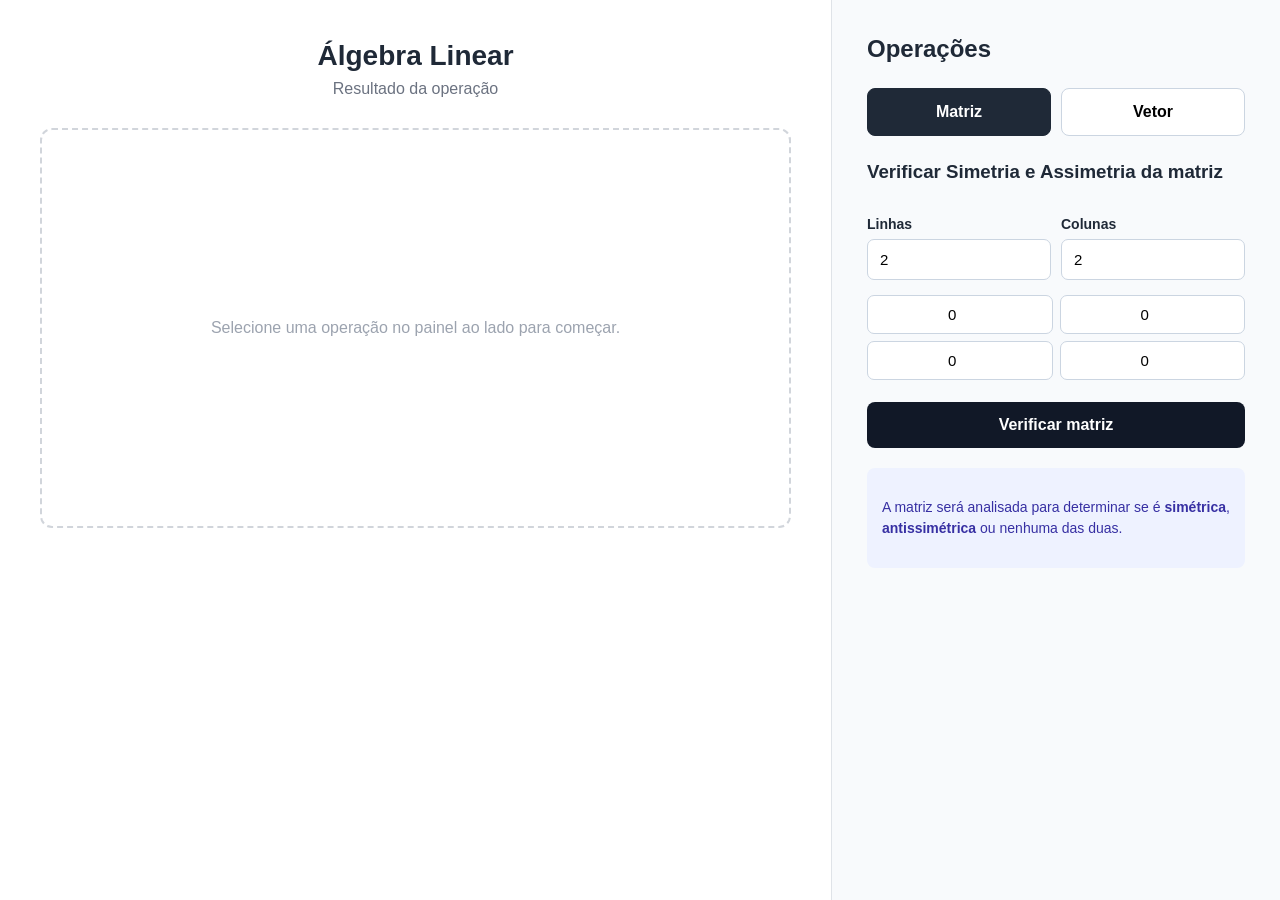
<file: Matrizes_e_Vetores/view/index.html>
<!DOCTYPE html>
<html lang="pt-BR">
    <head>
        <meta charset="UTF-8">
        <meta name="viewport" content="width=device-width, initial-scale=1.0">
        <meta name="description" content="Projeto de Algebra Linear com Matrizes e Vetores"/>

        <link rel="preconnect" href="https://fonts.googleapis.com">
        <link rel="preconnect" href="https://fonts.gstatic.com" crossorigin>
        <link href="https://fonts.googleapis.com/css2?family=Inter:wght@400;600;800&display=swap" rel="stylesheet">
        
        <link rel="stylesheet" href="../static/css/style.css">
        <title>Álgebra — Matrizes e Vetores</title>
    </head>

    <body>
        <div class="app">
            <!-- LADO ESQUERDO: RESULTADO -->
            <main class="resultado">
                <h1>Álgebra Linear</h1>
                <p class="subtitulo">Resultado da operação</p>

                <div id="resultadoConteudo" class="resultado-conteudo">
                    <div class="placeholder">
                        Selecione uma operação no painel ao lado para começar.
                    </div>
                </div>
            </main>
        
            <!-- LADO DIREITO: CONTROLES -->
            <div class="painel">
                <h2>Operações</h2>

                <div class="operacoes">
                    <button class="operacao-btn ativo" onclick="selecionarOperacao('matriz', this)">Matriz</button>
                    <button class="operacao-btn" onclick="selecionarOperacao('vetor', this)">Vetor</button>
                </div>

                <!-- MATRIZ -->
                <section id="secaoMatriz" class="secao ativa">
                    <h3>Verificar Simetria e Assimetria da matriz</h3>

                    <div class="dimensoes">
                        <div>
                            <label for="linhas">Linhas</label>
                            <input id="linhas" type="number" min="1" value="2"
                                onchange="gerarMatriz()">
                        </div>

                        <div>
                            <label for="colunas">Colunas</label>
                            <input id="colunas" type="number" min="1" value="2"
                                onchange="gerarMatriz()">
                        </div>
                    </div>

                    <div id="matrizInputs" class="matriz-inputs"></div>

                    <button class="botao-principal" onclick="verificarMatriz()">
                        Verificar matriz
                    </button>

                    <div class="explicacao">
                        <p>A matriz será analisada para determinar se é <b>simétrica</b>,
                        <b>antissimétrica</b> ou nenhuma das duas.</p>
                    </div>

                    <div id="erroMatriz" class="erro"></div>
                </section>

                <!-- VETOR -->
                <section id="secaoVetor" class="secao">
                    <h3>Operação com vetores no R²</h3>
                    
                    <div class="vetor">
                        <h3>Vetor A</h3>

                        <div class="coordenadas">
                            <div>
                                <label for="ax">X</label>
                                <input id="ax" type="number" value="3">
                            </div>

                            <div>
                                <label for="ay">Y</label>
                                <input id="ay" type="number" value="2">
                            </div>
                        </div>
                    </div>

                    <div class="vetor">
                        <h3>Vetor B</h3>

                        <div class="coordenadas">
                            <div>
                                <label for="bx">X</label>
                                <input id="bx" type="number" value="1">
                            </div>

                            <div>
                                <label for="by">Y</label>
                                <input id="by" type="number" value="4">
                            </div>
                        </div>
                    </div>

                    <label for="operacaoVetor">Operação</label>
                    
                    <select id="operacaoVetor">
                        <option value="soma">A + B</option>
                        <option value="subtracao">A - B</option>
                    </select>

                    <button class="botao-principal" onclick="calcularVetores()">Calcular resultante</button>

                    <div class="explicacao">
                        Os dois vetores partem da origem (0, 0).
                        O backend em Python poderá gerar o gráfico 2D contendo os vetores e a resultante.
                    </div>

                    <div id="erroVetor" class="erro"></div>
                </section>
            </div> 
        </div>
    
        <script src="../static/js/script.js"></script>
    </body>
</html>
</file>
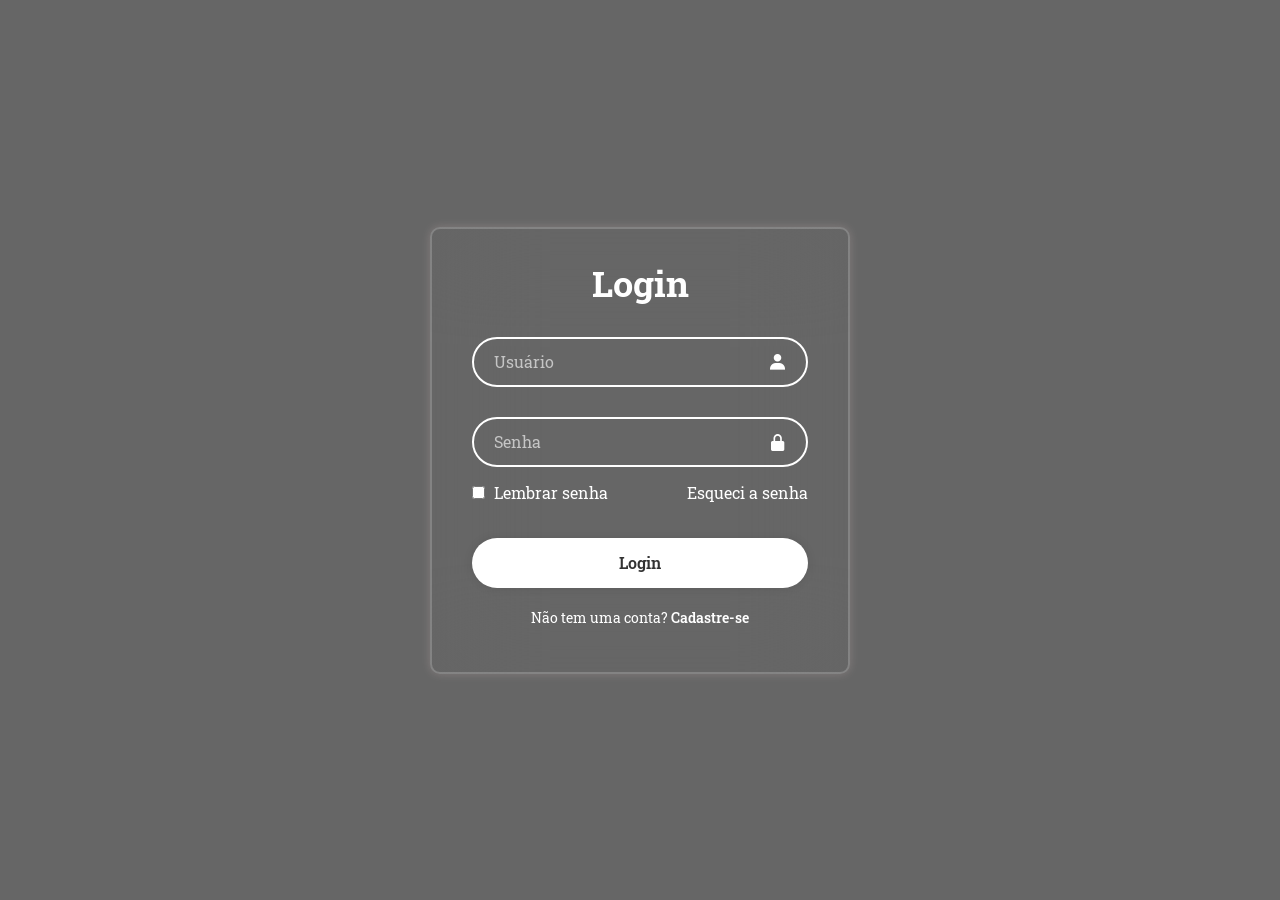
<file: Interconécta/view/Login.html>
<!DOCTYPE html>

<html lang="pt-br">
    <head>
        <meta charset="UTF-8">
        <!-- <meta http-equiv="X-UA-Compatible" content="IE=edge"> -->
        <meta name="viewport" content="width=device-width, initial-scale=1.0">
        <link href='https://unpkg.com/boxicons@2.1.4/css/boxicons.min.css' rel='stylesheet'>
        <link rel="stylesheet" type="text/css" href="Style.css">
        <link rel="icon" href="https://cdn-icons-png.flaticon.com/128/8789/8789498.png">

        <title>Counter Risks</title>
    </head>
    <body>
        <main class="container">
            <form>
                <h1>Login</h1>
                <div class="input-box">
                    <input placeholder="Usuário" type="email">
                    <i class="bx bxs-user"></i>
                </div>
                <div class="input-box">
                    <input placeholder="Senha" type="password">
                    <i class="bx bxs-lock-alt"></i>
                </div>

                <div class="remember-forgot">
                    <label>
                        <input type="checkbox">
                        Lembrar senha
                    </label>
                    <a href="#">Esqueci a senha</a>
                </div>

                <button type="submit" class="login">Login</button>

                <div class="register-link">
                    <p>Não tem uma conta? <a href="#">Cadastre-se</a></p>
                </div>
            </form>
       </main>
         <script>
            //Sistema para Ler Registros e efetuar Login
            const loginForm = document.getElementById("login-form");
            const loginButton = document.getElementById("login-form-submit");
            const loginErrorMsg = document.getElementById("login-error-msg");

        //     loginButton.addEventListener("click", (e) => {
        //         e.preventDefault();
        //         const username = loginForm.nome.value;
        //         const password = loginForm.senha.value;

        //         // Faz uma solicitação para obter os dados dos registros de usuário
        //         fetch('/get-users')
        //             .then(response => response.json())
        //             .then(userRecords => {
        //                 let userFound = false;

        //                 for (const user of userRecords) {
        //                     if (user.nome === username && user.senha === password) {
        //                         userFound = true;
        //                         break;
        //                     }
        //                 }

        //                 if (userFound){
        //                     alert("You have successfully logged in.");
        //                     window.location.href = 'Interface';
        //                 } else {
        //                     document.getElementById("login-error-msg-holder").style.display = "grid";
        //                 }
        //             })
        //             .catch(error => {
        //                 console.error('Erro:', error);
        //             });
        //     });
         </script>
    </body>
</html>
</file>
<file: Matrizes_e_Vetores/static/css/style.css>
* { box-sizing: border-box; }

body {
    margin: 0;
    min-height: 100vh;
    font-family: Arial, Helvetica, sans-serif;
    background: #f4f6f8;
    color: #1f2937;
}

.app {
    display: flex;
    min-height: 100vh;
}

/* Área de resultado */
.resultado {
    width: 65%;
    padding: 40px;
    display: flex;
    flex-direction: column;
    justify-content: flex-start;
    align-items: center;
    background: #ffffff;
    border-right: 1px solid #dfe3e8;
}

.resultado h1 {
    margin: 0 0 8px;
    font-size: 28px;
}

.resultado .subtitulo {
    margin: 0 0 30px;
    color: #6b7280;
    text-align: center;
}

.resultado-conteudo {
    width: 100%;
    max-width: 850px;
}

.placeholder {
    min-height: 400px;
    display: flex;
    justify-content: center;
    align-items: center;
    text-align: center;
    color: #9ca3af;
    border: 2px dashed #d1d5db;
    border-radius: 12px;
    padding: 30px;
}

.status {
    margin: 0 0 20px;
    padding: 18px 22px;
    border-radius: 10px;
    background: #f3f4f6;
    font-size: 18px;
    font-weight: bold;
    text-align: center;
}

.status.simetrica {
    background: #dcfce7;
    color: #166534;
}

.status.antissimetrica {
    background: #dbeafe;
    color: #1e40af;
}

.status.nenhuma {
    background: #fee2e2;
    color: #991b1b;
}

.matriz-visual {
    display: grid;
    gap: 8px;
    justify-content: center;
    margin: 20px auto;
}

.matriz-visual input {
    width: 65px;
    height: 45px;
    text-align: center;
    border: 1px solid #cbd5e1;
    border-radius: 6px;
    font-size: 16px;
}

.grafico {
    width: 100%;
    min-height: 500px;
    border: 1px solid #d1d5db;
    border-radius: 12px;
    background: #fafafa;
    display: flex;
    justify-content: center;
    align-items: center;
    overflow: hidden;
}

.grafico img {
    max-width: 100%;
    max-height: 600px;
    object-fit: contain;
}

/* Painel direito */
.painel {
    width: 35%;
    padding: 35px;
    background: #f8fafc;
    overflow-y: auto;
}

.painel h2 {
    margin-top: 0;
    margin-bottom: 25px;
    font-size: 24px;
}

.operacoes {
    display: flex;
    gap: 10px;
    margin-bottom: 25px;
}

.operacao-btn {
    flex: 1;
    padding: 14px;
    border: 1px solid #cbd5e1;
    border-radius: 8px;
    background: white;
    cursor: pointer;
    font-size: 16px;
    font-weight: bold;
    transition: 0.2s;
}

.operacao-btn:hover {
    background: #f1f5f9;
}

.operacao-btn.ativo {
    background: #1f2937;
    color: white;
    border-color: #1f2937;
}

.secao {
    display: none;
}

.secao.ativa {
    display: block;
}

label {
    display: block;
    margin: 14px 0 7px;
    font-weight: bold;
    font-size: 14px;
}

input[type="number"],
select {
    width: 100%;
    padding: 11px 12px;
    border: 1px solid #cbd5e1;
    border-radius: 7px;
    background: white;
    font-size: 15px;
}

.dimensoes {
    display: grid;
    grid-template-columns: 1fr 1fr;
    gap: 10px;
}

.matriz-inputs {
    margin-top: 15px;
    display: grid;
    gap: 7px;
}

.matriz-inputs input {
    width: 100%;
    padding: 10px;
    text-align: center;
}

.vetor {
    padding: 15px;
    margin-top: 15px;
    background: white;
    border: 1px solid #e2e8f0;
    border-radius: 8px;
}

.vetor h3 {
    margin: 0 0 10px;
    font-size: 16px;
}

.coordenadas {
    display: grid;
    grid-template-columns: 1fr 1fr;
    gap: 10px;
}

.botao-principal {
    width: 100%;
    margin-top: 22px;
    padding: 14px;
    border: none;
    border-radius: 8px;
    background: #111827;
    color: white;
    cursor: pointer;
    font-size: 16px;
    font-weight: bold;
}

.botao-principal:hover {
    background: #374151;
}

.explicacao {
    margin-top: 20px;
    padding: 15px;
    border-radius: 8px;
    background: #eef2ff;
    color: #3730a3;
    font-size: 14px;
    line-height: 1.5;
}

.erro {
    margin-top: 15px;
    padding: 12px;
    border-radius: 7px;
    background: #fee2e2;
    color: #991b1b;
    display: none;
}

@media (max-width: 900px) {
    .app {
        flex-direction: column;
    }

    .resultado,
    .painel {
        width: 100%;
    }

    .resultado {
        min-height: 55vh;
        border-right: none;
        border-bottom: 1px solid #dfe3e8;
    }
}
</file>
<file: Interconécta/view/Style.css>
@import url('https://fonts.googleapis.com/css2?family=Roboto+Slab:wght@100..900&display=swap');

* {
    margin: 0;
    padding: 0;
    box-sizing: border-box;
    font-family: "Roboto Slab", sans-serif;
}

body {
    display: flex;
    justify-content: center;
    align-items: center;  
    min-height: 100vh;    
    background: linear-gradient(rgba(0,0,0,0.6), rgba(0,0,0,0.6)),
                url("https://nebigdatahub.org/wp-content/uploads/2019/11/7T9364v.gif");
    background-size: cover;
    background-position: center;
}

.container {
    width: 420px;
    background-color: transparent;
    border: 2px solid rgba(255, 255, 255, .2);
    border-radius: 10px;
    color: #fff;
    padding: 30px 40px;
    box-shadow: 0 0 10px rgba(255, 220, 220, 0.2);
    backdrop-filter: blur(50px);
}

.container h1 {
    font-size: 36px;
    text-align: center;
}

.input-box {
    position: relative;
    width: 100%;
    height: 50px;
    margin: 30px 0;
}

.input-box input {
    width: 100%;
    height: 100%;
    background-color: transparent;
    border: 2px solid;
    border-radius: 40px;
    outline: none;
    font-size: 16px;
    color: #fff;
    padding: 20px 45px 20px 20px;
}

.input-box input::placeholder {
    color: #c5c5c5;
}

.input-box i {
    position: absolute;
    right: 20px;
    top: 50%;
    transform: translateY(-50%);
    font-size: 20px;
}

.remember-forgot {
    display: flex;
    justify-content: space-between;
    margin: -15px 0 15px;
}

.remember-forgot label input {
    accent-color: #fff;
    margin-right: 5px;
}

.remember-forgot a {
    text-decoration: none;
    color: #fff;
}

.remember-forgot a:hover {
    text-decoration: underline;
}

.login {
    width: 100%;
    height: 50px;
    background-color: #fff;
    border: none;
    border-radius: 40px;
    cursor: pointer;
    font-size: 16px;
    color: #333;
    font-weight: 600;
    box-shadow: 0 0 10px rgba(0, 0, 0, .1);
    margin-top: 20px;
}

.login:hover {
    background-color: transparent;
    border: 2px solid rgba(255, 255, 255, .2);
    color: #fff;
    transition: 0.5s;
}

.register-link {
    font-size: 14px;
    text-align: center;
    margin: 20px 0 15px;
}

.register-link a {
    text-decoration: none;
    color: #fff;
    font-weight: 600;
}

.register-link a:hover {
    text-decoration: underline;
}
</file>
